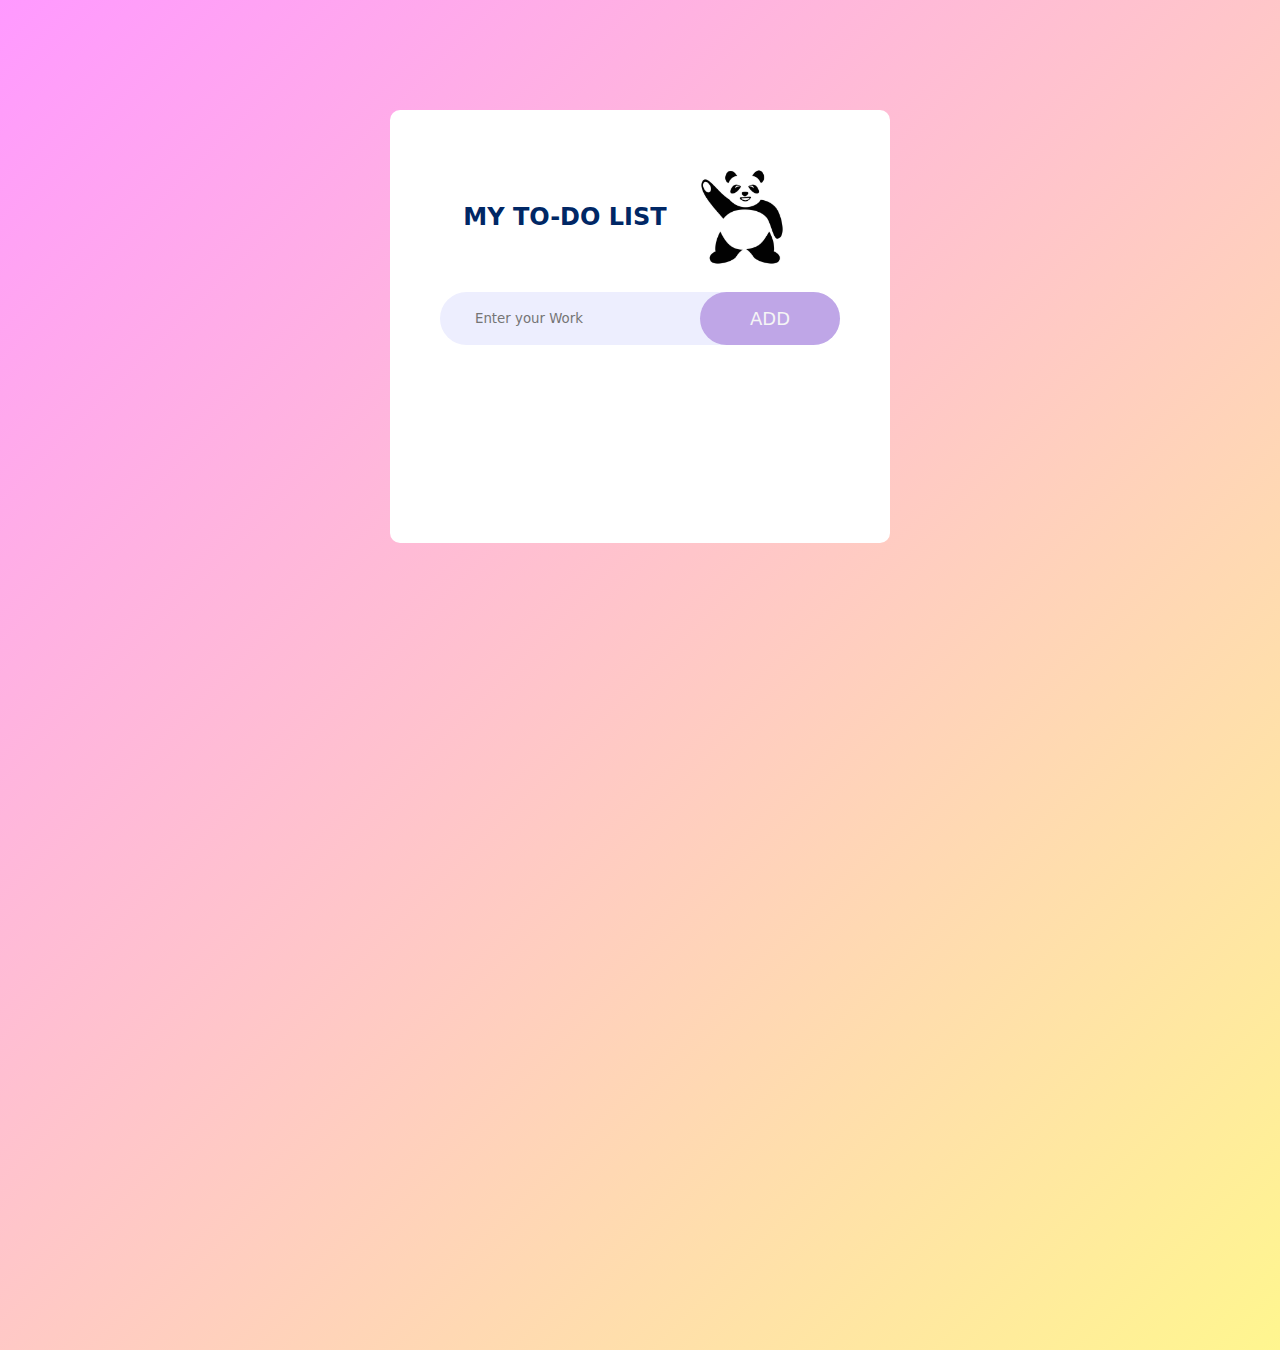
<file: index.html>
<!DOCTYPE html>
<html lang="en">
<head>
    <meta charset="UTF-8">
    <meta name="viewport" content="width=device-width, initial-scale=1.0">
    <title>TODO-LIST</title>
    <link rel="stylesheet"  href="style.css">
</head>
<body>
    <div class="container">
        <div class="todo-list">
            <h1>MY TO-DO LIST <img src="panda.jpg" id="panda"></h1>
            <div class="row">
          <input type="text" id="input-box" placeholder="Enter your Work"></input>
          <button onclick="addTask()">ADD</button>
       </div>
       <div class ="task">
         <ul id ="list-container">
            
         </ul>
     </div>
     </div>
    </div>
<script src="script.js">

</script>

</body>
</html>
</file>
<file: style.css>
*{
    margin: 0;
    padding: 0;
    font-family:system-ui, -apple-system, BlinkMacSystemFont, 'Segoe UI', Roboto, Oxygen, Ubuntu, Cantarell, 'Open Sans', 'Helvetica Neue', sans-serif;
    box-sizing:border-box;
    

}
.container{
   width:100%;
   min-height:150vh;
   background: linear-gradient(135deg,#ff99ff, #fff68f);
   padding:10px;


}
.todo-list{
    width:100%;
    max-width:500px;
    margin: 100px auto 20px;
    padding:120px 50px 80px;
    text-align: center;
    color:black;
    border-radius:10px;
    background: white;
    font-size:75%;
    
}
.todo-list h1{
    display:flex;
    justify-content: center;
    color:#002765;
    align-items: center;
    transform: translateY(-88px);

}
#panda{
    width:150px;
    height:150px;
    
}
.row{
    display:flex;
    align-items: center;
    justify-content:space-between;
    background: #edeefe;
    border-radius:30px;
    padding-left:25px;
    margin-bottom:30px;
    transform: translateY(-88px);

}
input{
    border:none;
    outline:none;
    background: transparent;
    padding:10px;
    font-weight:30px;
}
button{
    padding:16px 50px;
    background:#bfa6e7;
    color:whitesmoke;
    font-size:18px;
    border-radius: 60px;
    border: none;
    outline:none;
    cursor:cell;
}
.task{
    font-family:system-ui, -apple-system, BlinkMacSystemFont, 'Segoe UI', Roboto, Oxygen, Ubuntu, Cantarell, 'Open Sans', 'Helvetica Neue', sans-serif;
    font-size:20px;
    text-align: left;
    max-width: 300px;
    margin-left: 20px;
    transform: translateY(-88px);
}
ul li{
    list-style:none;
    font-size:17px;
    padding: 12px 8px 12px 50px;
    user-select:none;
    position:relative;
    cursor:pointer;
}
ul li::before{
    content:"";
    position:absolute;
    cursor: pointer;
    border-radius: 50%;
    height: 18px;
    width: 18px;
    border:2px solid gainsboro;
    border-radius: 50%;
    top:12px;
    left:8px;
    background-size: cover;
    background-position: center;
}
ul li.checked{
 color: #555;
 text-decoration: line-through;
}
ul li.checked::before{
    background-image: url(checked.png);

}
ul li span{
    position:absolute;
    right:0;
    top:5px;
    width: 40px;
    height:40px;
    font-size:26px;
    color:#555;
    line-height:30px;
    text-align: center;
    border-radius: 50%;

}
ul li span:hover{
    background:#bfa6e7;
    cursor:pointer;
  
}
</file>
